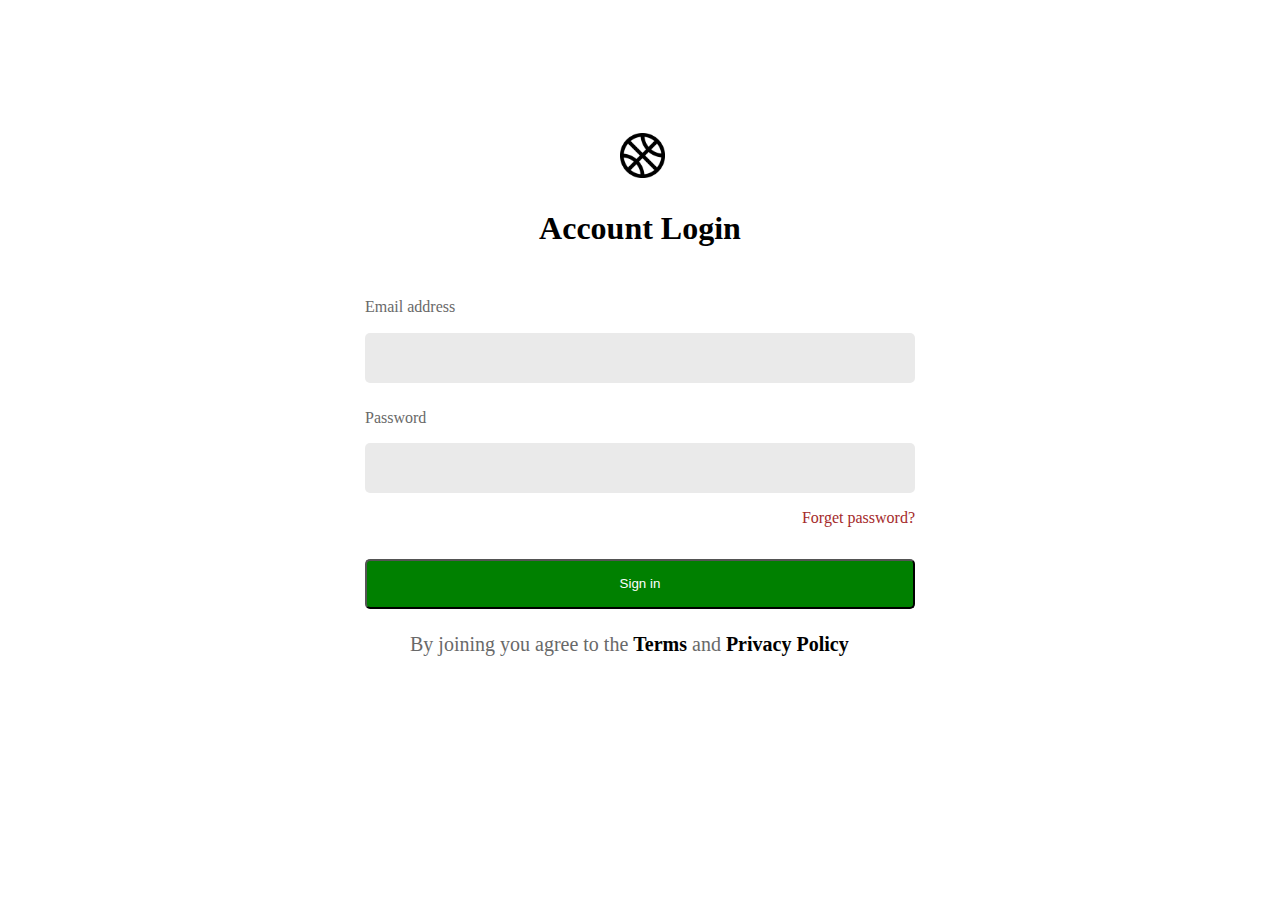
<file: index.html>
<!DOCTYPE html>
<html lang="en">
<head>
    <meta charset="UTF-8">
    <meta name="viewport" content="width=device-width, initial-scale=1.0">
    <title>sign up page</title>
    <link rel="stylesheet" name="text/css" href="stlyeindex.css">
    <link rel="stylesheet" href="https://cdnjs.cloudflare.com/ajax/libs/font-awesome/6.5.1/css/all.min.css"
        integrity="sha512-DTOQO9RWCH3ppGqcWaEA1BIZOC6xxalwEsw9c2QQeAIftl+Vegovlnee1c9QX4TctnWMn13TZye+giMm8e2LwA=="
        crossorigin="anonymous" referrerpolicy="no-referrer" />
</head>
<body>
    <div id="header">
        <div id="main">
            <img id="ball" src="images/basketball.png" alt="basketball">
            <h1>Account Login</h1>
            <form action="#">
                <p>Email address</p>
                <input type="text" name="emaill address">
                <p>Password</p>
                <input type="password" name="email address">
                <br>
                <a href="#">Forget password?</a>
                <input type="submit" name="submit" value="Sign in">
            <p id="me">By joining you agree to the <b>Terms</b> and <b>Privacy Policy</b></p>
            </form>

        </div>
        

    </div>
    
</body>
</html>
</file>
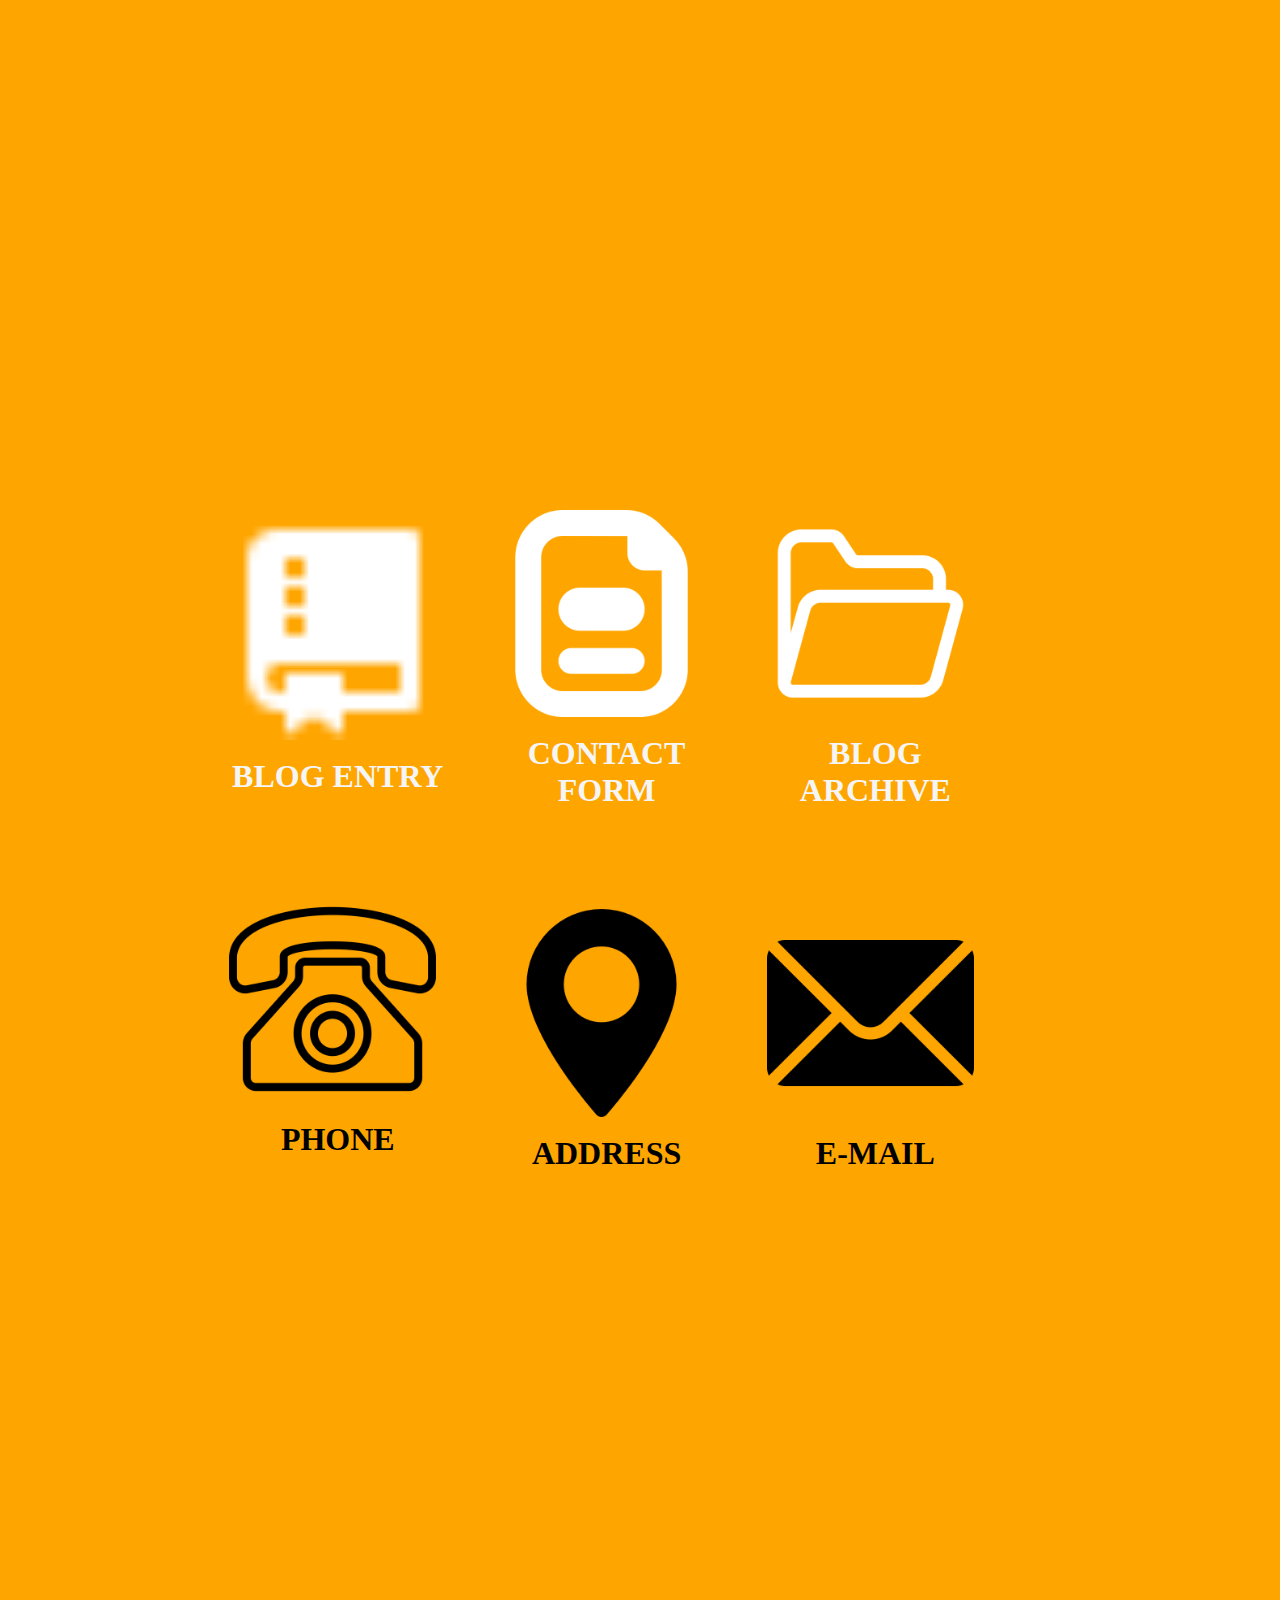
<file: contact.html>
<!DOCTYPE html>
<html lang="en">
<head>
    <meta charset="UTF-8">
    <meta name="viewport" content="width=device-width, initial-scale=1.0">
    <title>Contactylesheet" href="https://c</title>
    <link rel="stylesheet" href="contact.css">
</head>
<body>
                                            
        <div id="header">
        <div id="main">
            <div class="one"> 
            <div id="one">
            <img id="git" src="images/git-repository-fill.png" alt="folder">
            <p id="blog">BLOG ENTRY</p>
            </div>
            <div id="four"><img id="down" src="images/telephone.png" alt="folder">
            <p id="down">PHONE</p>
            </div>
            </div>
                                            
            <div class="two">
            <div id="two">
            <img id="form" src="images/form.png" alt="folder">
            <p>CONTACT FORM</p>
            </div>
            <div id="five"><img id="down" src="images/maps-and-flags.png" alt="folder">
            <p id="down">ADDRESS</p>
            </div>
            </div>
                                            
            <div class="three">
            <div id="three">
            <img id="arc" src="images/folder (1).png" alt="folder">
            <p>BLOG ARCHIVE</p>
            </div>
            <div id="six"><img id="down" src="images/mail.png"         alt="folder">
            <P id="down">E-MAIL</P>
            </div>
            </div>
                                            
        </div>
    </div>
</body>
</html>
</file>
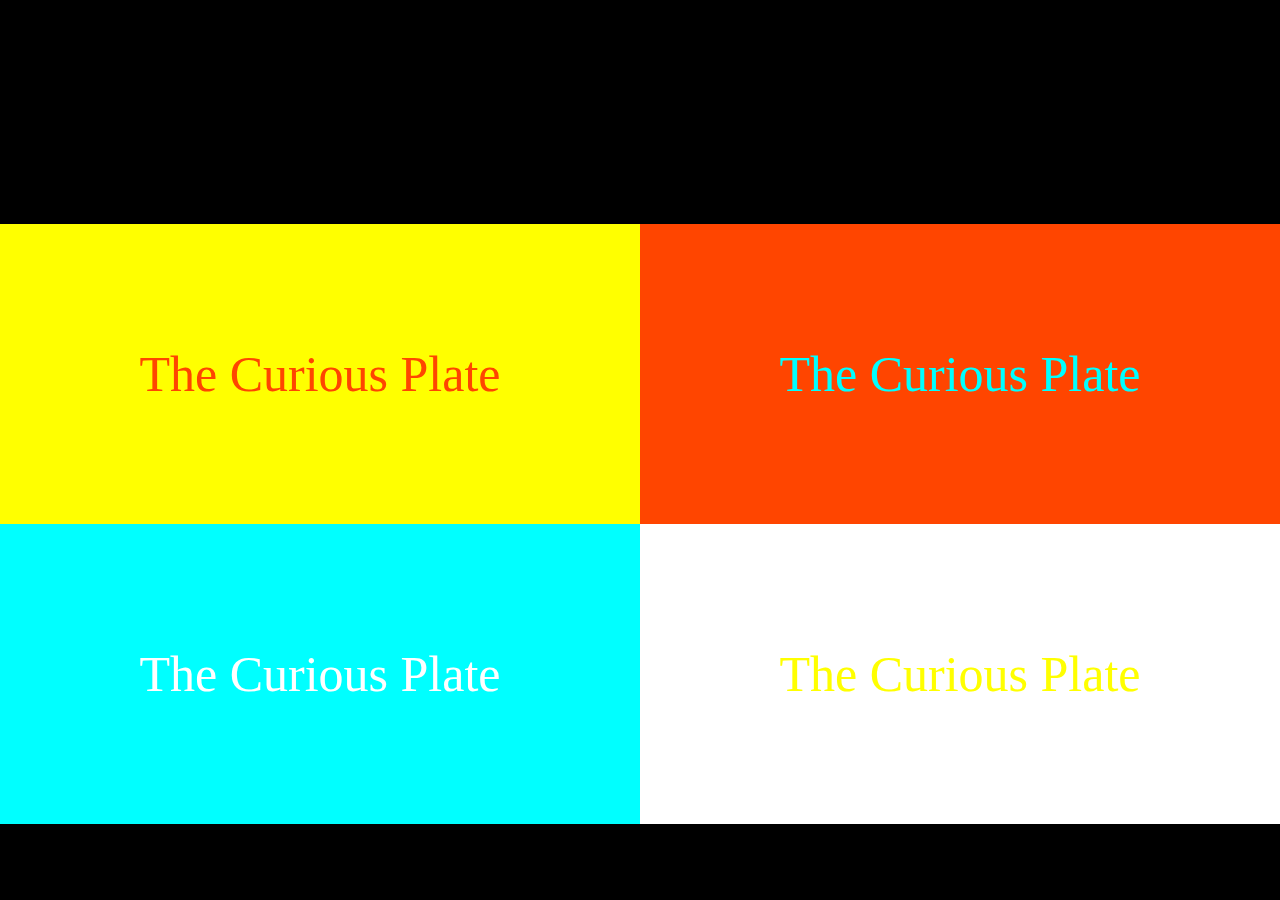
<file: curious.html>
<!DOCTYPE html>
<html lang="en">
<head>
    <meta charset="UTF-8">
    <meta name="viewport" content="width=device-width, initial-scale=1.0">
    <title>curious</title>
    <link rel="stylesheet" href="logo.css">
</head>
<body>
    <div id="header">
        <div id="main" class="clearfix">
            <div id="one">The Curious Plate</div>
            <div id="two">The Curious Plate</div>
            <div id="three">The Curious Plate</div>
            <div id="four">The Curious Plate</div>
        </div>
    </div>
</body>
</html>
</file>
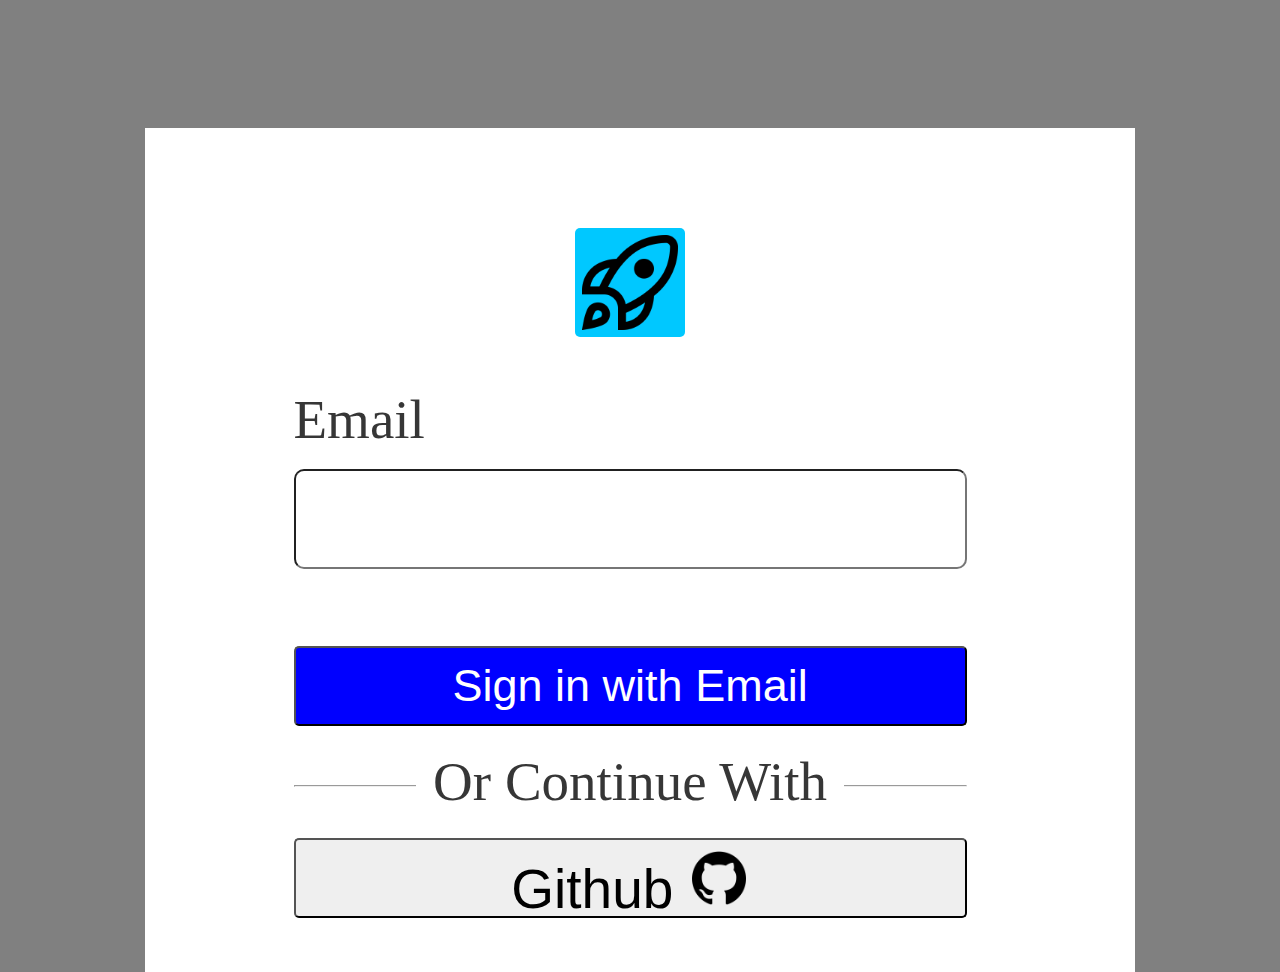
<file: git.html>
<!DOCTYPE html>
<html lang="en">
<head>
    <meta charset="UTF-8">
    <meta name="viewport" content="width=device-width, initial-scale=1.0">
    <title>Github</title>
    <link rel="stylesheet" href="github.css">
</head>
<body>
    <div id="header">
        <div id="main">
            <form action="#">
                <img id="me" src="./images/rocket-lunch.png" alt="rocket">
                <p>Email</p>
                <input type="text" name="Email" required="Email" required="required">
                <input type="submit" value="Sign in with Email">
                <hr>
                <span id="two">Or Continue With</span>
                <button>Github <img id="two"
                    src="images/github.png" alt=""></button>
            </form>
        </div>
    </div>
</body>
</html>
</file>
<file: stlyeindex.css>
*{
    margin: 0;
    padding: 0;
    box-sizing: border-box;
}

body{
    width: 100%;
    height: 100%;
    background-color: white;
}

div#header{
    width: 550px;
    min-height: 500px;
    /* background-color: aqua; */
    margin: auto;
    margin-top: 10%;
    
}

h1{
    text-align: center;
    padding-bottom: 0.6em;
}

div#main{
    width: 100%;
    min-height: 500px;
    line-height: 50px;
    
}

input[type="text"],input[type="password"]{
    margin: 0;
    padding-left: 10px;
    outline: none;
    border:gray;
    line-height: 0px;
    width: 100%;
    height: 50px;
    background-color:rgba(169, 169, 169, 0.248);
    border-radius: 5px;
    
}

input[type="submit"]:hover{
    background-color: darkgreen;
}

input[type="submit"]{
    width: 100%;
    height: 50px;
    color: white;
    background-color: green;
    border-radius: 5px;
}

p{
    color:dimgrey;
    padding-top: 10px;
}

a{
    text-decoration: none;
    color: brown;
    float: right;
    padding-bottom: 15px;
}

#me{
    /* width: 70%; */
    font-size: 20px;
    padding-left: 45px;
}

b{
    color: black;
}

img#ball{
    width: 10%;
    margin-left: 250px;
    padding: 5px;
}
</file>
<file: contact.css>
*{
    margin: 0;
    padding: 0;
    box-sizing: border-box;
    font-style: monospace;
}

body{
    width: 100%;
    height: 100%;
    background-color: orange;
    margin: auto;
}

div#header{
    width: 60%;
    font-size: 2em;
    font-weight: bold;
    color:whitesmoke;
    min-height: 250px;
    margin-left: 17%;
    margin-top: 10em;
    float: left;
}

div#two{
    /* float: right; */
}

p{
    padding-left: 10px;
    padding-bottom: 100px;
    padding-top: 10px;
}

p#down{
    padding-left: 10px;
        padding-bottom: 100px;
        padding-top: 10px;
        color: black;
}
img#git{
    width: 100%;
    filter: invert(100%) sepia(5%) saturate(2%) hue-rotate(113deg) brightness(111%) contrast(100%);;
}

img#down {
    width: 90%;
    filter: invert(0%) sepia(6%) saturate(7476%) hue-rotate(344deg) brightness(105%) contrast(105%);
}

img#form{
    width: 90%;
    filter: invert(100%) sepia(5%) saturate(2%) hue-rotate(113deg) brightness(111%) contrast(100%);;
    display: inline;
    
    flex: left;
}

div img#arc{
    width: 90%;
    filter: invert(100%) sepia(5%) saturate(2%) hue-rotate(113deg) brightness(111%)contrast(100%);;
}

div.one{
    width: 30%;
    min-height: 40em;
    /* background-color: red; */
    float: left;
    padding-top: 190px;
    text-align: center;
}

div.two{
    width: 30%;
    min-height: 40em;
    /* background-color:blue; */
    float: left;
    padding-top: 190px;
    margin-left: 5%;
    margin-right: 5%;
    text-align: center;
}

div.three{
    width: 30%;
    min-height: 40em;
    /* background-color: green; */
    float: left;
    padding-top: 190px;
    text-align: center;
}

div#main{
    width: 100%;
    min-height: 100px;
}
</file>
<file: logo.css>
*{
    margin: 0;
    padding: 0;
    box-sizing: border-box;
}

body{
    width: 100%;
    min-height: 100%;
    background-color: black;
    color: white;
    padding-top: 6em;
}

div#header{
    width: 100%;
    min-height: 600px;
    margin: auto;
    margin-top: 10%;
}

.clearfix::after{
    content: "";
    display: block;
    clear: both;
}

div#one{
    width: 50%;
    min-height: 300px;
    background-color: yellow;
    text-align: center;
    line-height: 300px;
    color: orangered;
    text-transform: capitalize;
    font-size: 50px;
    float: left;
}

div#two{
    width: 50%;
    min-height: 300px;
    background-color: orangered;
    text-align: center;
    line-height: 300px;
    color: aqua;
    text-transform: capitalize;
    font-size: 50px;
    float: right;
}
div#three{
    width: 50%;
    min-height: 300px;
    background-color: aqua;
    text-align: center;
    line-height: 300px;
    color: white;
    text-transform: capitalize;
    font-size: 50px;
    float: left;
}

div#four{
    width: 50%;
    min-height: 300px;
    background-color: white;
    text-align: center;
    line-height: 300px;
    color:yellow;
    text-transform: capitalize;
    font-size: 50px;
    float: right;
}
</file>
<file: github.css>
*{
    margin: 0;
    padding: 0;
    box-sizing: border-box;
}

body{
    width: 100%;
    min-height: 100%;
    background-color: gray;
}

div#header{
    width: 990px;
    min-height:650px;
    background-color: white;
    margin: auto;
    display: block;
    margin-top: 10%;
    font-size: 55px;
    
}
div#main{
    padding-left: 15%;
    padding-top: 100px;
    line-height:3em ;
}

img{
    padding-left: 30%;
}


input[type="text"]{
    width: 80%;
    height: 100px;
    font-size: 50px;
    border-radius: 10px;
    padding-top: 0%;
    padding-left: 15px;
}

input[type="submit"]{
    width: 80%;
    height: 80px;
    border-radius: 5px;
    background-color: blue;
    color: white;
    font-size: 45px;
    margin-bottom: 20px;
    margin-top: 10px;
}

#two{
    padding-left: 20%;
}

p{
    color:rgba(0, 0, 0, 0.788);
    margin-bottom: -8%;
}

hr{
    width: 80%;
    margin-top: 20px;
    text-align: center;
    color: black;

}



span#two{
    color:rgba(0, 0, 0, 0.788) ;
    background-color: white;
    border-top: -10px;
    width: fit-content;
    height: 50px;
    text-align: center;
    line-height: 50px;
    padding-left: 2%;
    padding-right: 2%;
    display: block;
    margin: auto;
    margin-top: -30px;
    background: #fff;
    position: relative;
    top: auto;
    right: 10%;
}

button{
    width: 80%;
    height: 80px;
    line-height: 40px;
    border-radius: 5px;
    font-size: 55px;
    margin-top: 10px;
}

img#two {
    width: 9%;
    padding: 3px;
    margin: auto;

}

img#me{
    width: 13%;
    background-color: rgb(0, 200, 255);
    /* border: 1px solid #444; */
    display: block;
    padding: 7px;
    margin: auto;
    text-align: center;
    position: relative;
    top: 1%;
    right: 10%;
    border-radius: 5px;
}
</file>
